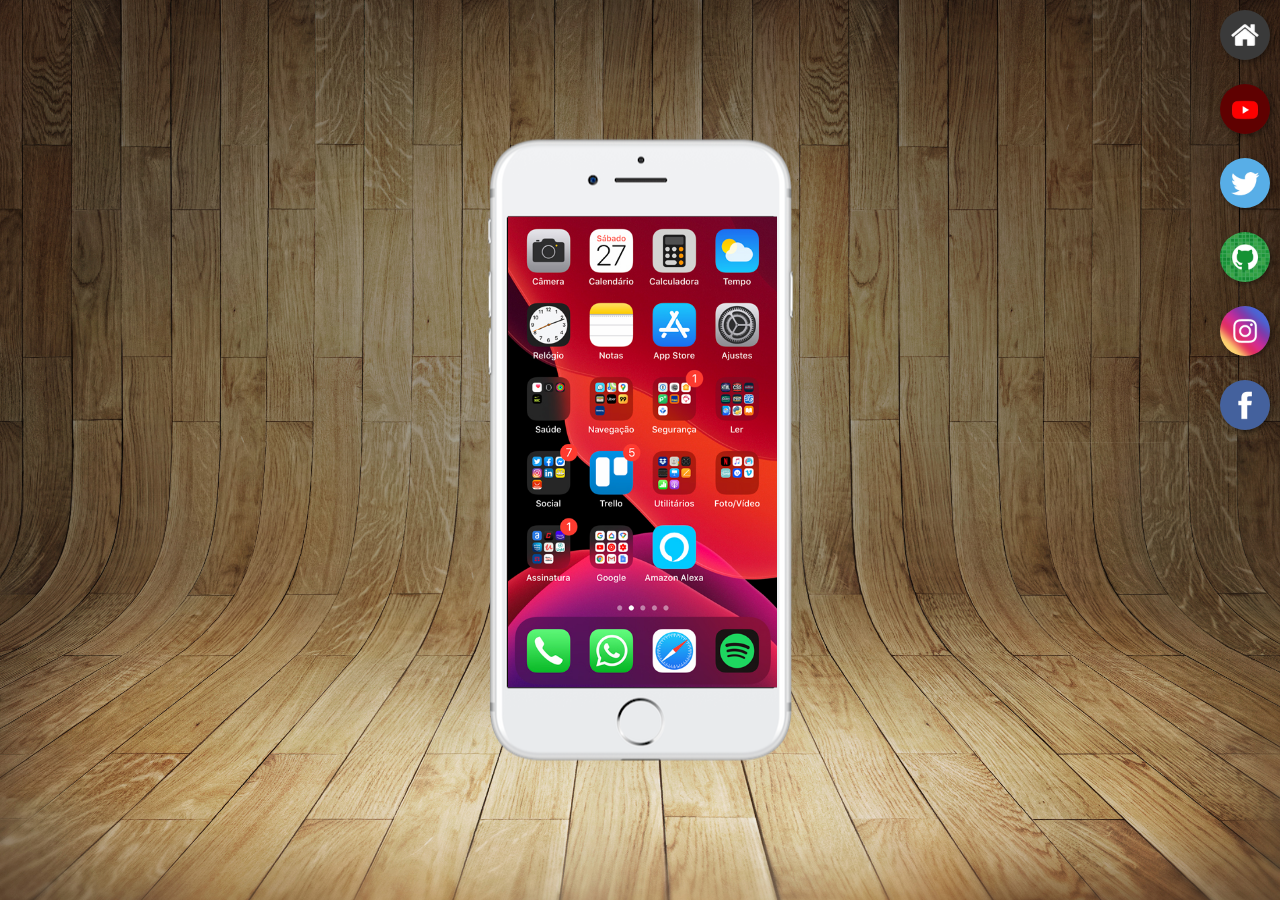
<file: index.html>
<!DOCTYPE html>
<html lang="pt-br">
<head>
    <meta charset="UTF-8">
    <meta name="viewport" content="width=device-width, initial-scale=1.0">
    <title>Projeto redes sociais</title>
    <link rel="stylesheet" href="estilo/style.css">
    <link rel="shortcut icon" href="favicon.ico" type="image/x-icon">
</head>
<body>
    <main>
        <section id="telefone">
            <iframe src="home.html" name="tela" id="tela" frameborder="0">
                Seu navegador nao e comp[ativel com isso
            </iframe>
        </section>

        <section id="redes-sociais">
            <a href="home.html" target="tela"><img src="imagens/logo-home.jpg" alt="home"></a><br>
            <a href="https://www.youtube.com/" target="_blank"><img src="imagens/logo-youtube.jpg" alt="YouTube"></a><br>
            <a href="https://twitter.com/" target="_blank"><img src="imagens/logo-twitter.jpg" alt="Youtube"></a><br>
            <a href="https://github.com/" target="_blank"><img src="imagens/logo-github.jpg" alt="GitHub"></a><br>
            <a href="https://www.instagram.com/" target="_blank"><img src="imagens/logo-instagram.jpg" alt="Instagram"></a><br>
            <a href="https://www.facebook.com/" target="_blank"><img src="imagens/logo-facebook.jpg" alt="Facebook"></a>
        </section>
    </main>
</body>
</html>
</file>
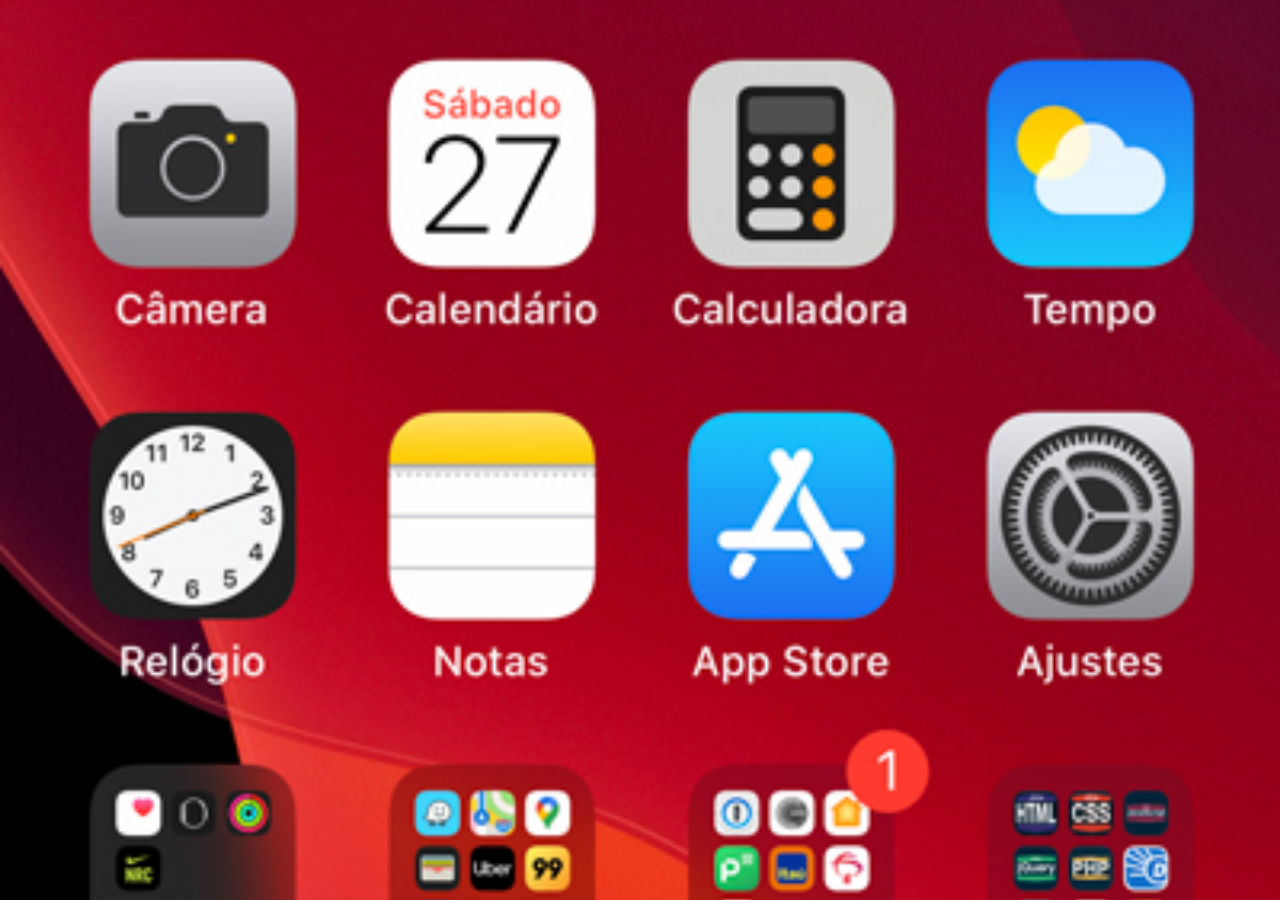
<file: home.html>
<!DOCTYPE html>
<html lang="en">
<head>
    <meta charset="UTF-8">
    <meta name="viewport" content="width=device-width, initial-scale=1.0">
    <title>home</title>
</head>
<style>
    *{
        margin: 0px;
        padding: 0px;
    }

    body{
        width:100vw;
        height: 100vh;
        background: black url('imagens/tela-home.jpg') no-repeat top center;
        background-size: cover;
    }
</style>
<body>
    
</body>
</html>
</file>
<file: estilo/style.css>
@charset "UTF-8";

* {
    padding: 0px;
    margin: 0px;
    font-family: Arial, Helvetica, sans-serif;

}

html, body {
     height: 100vh;
     width: 100vw;
     background-color: black;
}

body {
    background: url('../imagens/fundo-madeira.jpg') no-repeat top center;
    background-size: cover;
    background-attachment: fixed;
}

main {
    position: relative;
    height: 100vh;
}

section#telefone {
    position: absolute;
    top:50%;
    left:50%;
    transform: translate(-50%, -50%);
    height: 627px;
    width: 310px;
    background: url('../imagens/frame-iphone.png') no-repeat;
}

iframe#tela{
    position: relative;
    top:80px;
    left:23px;
    width: 269px;
    height: 471px;
}

section#redes-sociais{
    text-align: right;
}

section#redes-sociais img {
    width: 50px;
    margin: 10px;
    border-radius: 50%;
    box-shadow: 2px 2px 5px rgba(0, 0, 0, 0.400);
    box-sizing: border-box;

}

section#redes-sociais img:hover {
    border:2px solid rgba(255, 255, 255, 0.637);
    transform: translate(-3px, -3px);
    box-shadow: 5px 5px 10px black;
    transition: transfor .3s;
}
</file>
